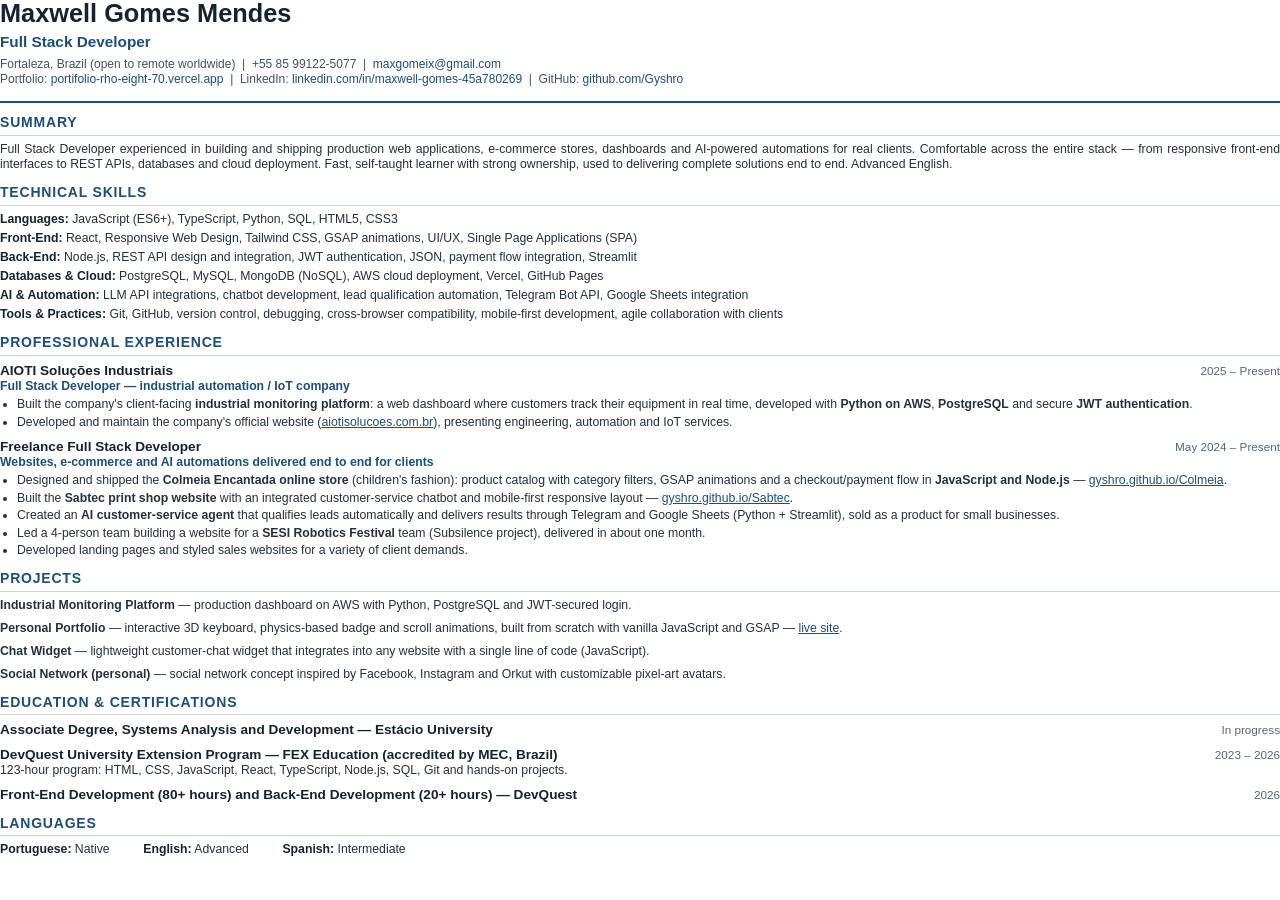
<file: portifolio/resume-en-fonte.html>
<!DOCTYPE html>
<html lang="en">
<head>
<meta charset="UTF-8">
<title>Resume - Maxwell Gomes Mendes</title>
<style>
  @page { size: A4; margin: 9mm 13mm; }
  * { margin: 0; padding: 0; box-sizing: border-box; }
  body {
    font-family: "Segoe UI", Calibri, Arial, sans-serif;
    font-size: 9.2pt;
    color: #26303b;
    line-height: 1.28;
    background: #fff;
  }
  .item { page-break-inside: avoid; }

  h1 { font-size: 19pt; color: #16232f; line-height: 1.1; }
  .cargo { font-size: 11.5pt; color: #1f4e79; font-weight: 600; margin: 1mm 0 1.5mm; }
  .contato { font-size: 9pt; color: #46525e; }
  .contato a { color: #1f4e79; text-decoration: none; }
  .topo { border-bottom: 2.5px solid #1f4e79; padding-bottom: 3.5mm; }

  h2 {
    font-size: 10.5pt; color: #1f4e79; text-transform: uppercase; letter-spacing: .8px;
    border-bottom: 1px solid #c9d4de; padding-bottom: .7mm; margin: 3mm 0 1.6mm;
  }
  .item { margin-bottom: 1.9mm; }
  .item-titulo { display: flex; justify-content: space-between; align-items: baseline; }
  .item-titulo strong { font-size: 10.2pt; color: #16232f; }
  .periodo { font-size: 8.8pt; color: #5a6672; white-space: nowrap; margin-left: 4mm; }
  .subtitulo { font-size: 9.2pt; color: #1f4e79; font-weight: 600; margin-bottom: .6mm; }
  ul { margin: .6mm 0 0 4.5mm; }
  li { margin-bottom: .5mm; }
  a { color: #1f4e79; }
  .resumo { text-align: justify; }

  .skill-linha { margin-bottom: .9mm; }
  .skill-linha b { color: #16232f; }

  .idiomas span { margin-right: 8mm; }
  .idiomas b { color: #16232f; }
</style>
</head>
<body>

  <div class="topo">
    <h1>Maxwell Gomes Mendes</h1>
    <div class="cargo">Full Stack Developer</div>
    <div class="contato">
      Fortaleza, Brazil (open to remote worldwide) &nbsp;|&nbsp; +55 85 99122-5077 &nbsp;|&nbsp; <a href="mailto:maxgomeix@gmail.com">maxgomeix@gmail.com</a><br>
      Portfolio: <a href="https://portifolio-rho-eight-70.vercel.app/">portifolio-rho-eight-70.vercel.app</a> &nbsp;|&nbsp;
      LinkedIn: <a href="https://www.linkedin.com/in/maxwell-gomes-45a780269/">linkedin.com/in/maxwell-gomes-45a780269</a> &nbsp;|&nbsp;
      GitHub: <a href="https://github.com/Gyshro">github.com/Gyshro</a>
    </div>
  </div>

  <h2>Summary</h2>
  <p class="resumo">
    Full Stack Developer experienced in building and shipping production web applications, e-commerce
    stores, dashboards and AI-powered automations for real clients. Comfortable across the entire stack
    &mdash; from responsive front-end interfaces to REST APIs, databases and cloud deployment. Fast,
    self-taught learner with strong ownership, used to delivering complete solutions end to end.
    Advanced English.
  </p>

  <h2>Technical Skills</h2>
  <div class="skill-linha"><b>Languages:</b> JavaScript (ES6+), TypeScript, Python, SQL, HTML5, CSS3</div>
  <div class="skill-linha"><b>Front-End:</b> React, Responsive Web Design, Tailwind CSS, GSAP animations, UI/UX, Single Page Applications (SPA)</div>
  <div class="skill-linha"><b>Back-End:</b> Node.js, REST API design and integration, JWT authentication, JSON, payment flow integration, Streamlit</div>
  <div class="skill-linha"><b>Databases &amp; Cloud:</b> PostgreSQL, MySQL, MongoDB (NoSQL), AWS cloud deployment, Vercel, GitHub Pages</div>
  <div class="skill-linha"><b>AI &amp; Automation:</b> LLM API integrations, chatbot development, lead qualification automation, Telegram Bot API, Google Sheets integration</div>
  <div class="skill-linha"><b>Tools &amp; Practices:</b> Git, GitHub, version control, debugging, cross-browser compatibility, mobile-first development, agile collaboration with clients</div>

  <h2>Professional Experience</h2>

  <div class="item">
    <div class="item-titulo"><strong>AIOTI Soluções Industriais</strong><span class="periodo">2025 &ndash; Present</span></div>
    <div class="subtitulo">Full Stack Developer &mdash; industrial automation / IoT company</div>
    <ul>
      <li>Built the company's client-facing <b>industrial monitoring platform</b>: a web dashboard where customers track their equipment in real time, developed with <b>Python on AWS</b>, <b>PostgreSQL</b> and secure <b>JWT authentication</b>.</li>
      <li>Developed and maintain the company's official website (<a href="https://aiotisolucoes.com.br/">aiotisolucoes.com.br</a>), presenting engineering, automation and IoT services.</li>
    </ul>
  </div>

  <div class="item">
    <div class="item-titulo"><strong>Freelance Full Stack Developer</strong><span class="periodo">May 2024 &ndash; Present</span></div>
    <div class="subtitulo">Websites, e-commerce and AI automations delivered end to end for clients</div>
    <ul>
      <li>Designed and shipped the <b>Colmeia Encantada online store</b> (children's fashion): product catalog with category filters, GSAP animations and a checkout/payment flow in <b>JavaScript and Node.js</b> &mdash; <a href="https://gyshro.github.io/Colmeia/">gyshro.github.io/Colmeia</a>.</li>
      <li>Built the <b>Sabtec print shop website</b> with an integrated customer-service chatbot and mobile-first responsive layout &mdash; <a href="https://gyshro.github.io/Sabtec/">gyshro.github.io/Sabtec</a>.</li>
      <li>Created an <b>AI customer-service agent</b> that qualifies leads automatically and delivers results through Telegram and Google Sheets (Python + Streamlit), sold as a product for small businesses.</li>
      <li>Led a 4-person team building a website for a <b>SESI Robotics Festival</b> team (Subsilence project), delivered in about one month.</li>
      <li>Developed landing pages and styled sales websites for a variety of client demands.</li>
    </ul>
  </div>

  <h2>Projects</h2>
  <div class="item"><b>Industrial Monitoring Platform</b> &mdash; production dashboard on AWS with Python, PostgreSQL and JWT-secured login.</div>
  <div class="item"><b>Personal Portfolio</b> &mdash; interactive 3D keyboard, physics-based badge and scroll animations, built from scratch with vanilla JavaScript and GSAP &mdash; <a href="https://portifolio-rho-eight-70.vercel.app/">live site</a>.</div>
  <div class="item"><b>Chat Widget</b> &mdash; lightweight customer-chat widget that integrates into any website with a single line of code (JavaScript).</div>
  <div class="item"><b>Social Network (personal)</b> &mdash; social network concept inspired by Facebook, Instagram and Orkut with customizable pixel-art avatars.</div>

  <h2>Education &amp; Certifications</h2>
  <div class="item">
    <div class="item-titulo"><strong>Associate Degree, Systems Analysis and Development &mdash; Estácio University</strong><span class="periodo">In progress</span></div>
  </div>
  <div class="item">
    <div class="item-titulo"><strong>DevQuest University Extension Program &mdash; FEX Education (accredited by MEC, Brazil)</strong><span class="periodo">2023 &ndash; 2026</span></div>
    <div>123-hour program: HTML, CSS, JavaScript, React, TypeScript, Node.js, SQL, Git and hands-on projects.</div>
  </div>
  <div class="item">
    <div class="item-titulo"><strong>Front-End Development (80+ hours) and Back-End Development (20+ hours) &mdash; DevQuest</strong><span class="periodo">2026</span></div>
  </div>

  <h2>Languages</h2>
  <div class="idiomas">
    <span><b>Portuguese:</b> Native</span>
    <span><b>English:</b> Advanced</span>
    <span><b>Spanish:</b> Intermediate</span>
  </div>

</body>
</html>
</file>
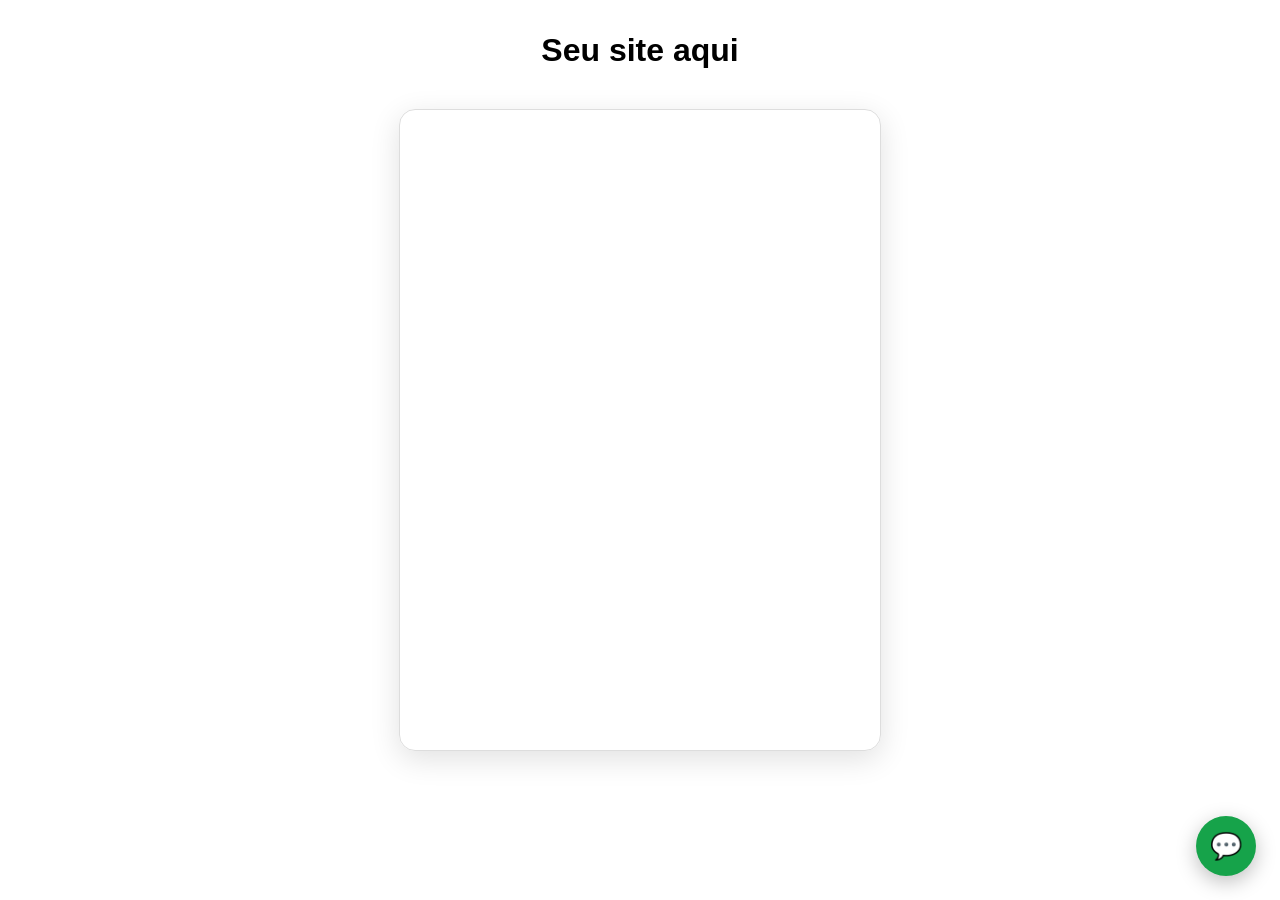
<file: vendas/integracao-site.html>
<!DOCTYPE html>
<html lang="pt-BR">
<head>
  <meta charset="UTF-8">
  <meta name="viewport" content="width=device-width, initial-scale=1.0">
  <title>Exemplo: agente integrado no site</title>
  <style>
    body { margin: 0; font-family: sans-serif; }

    /* ===== OPÇÃO 1: chat ocupando uma área da página ===== */
    .chat-area {
      max-width: 480px;
      height: 640px;
      margin: 40px auto;
      border: 1px solid #ddd;
      border-radius: 16px;
      overflow: hidden;
      box-shadow: 0 8px 30px rgba(0,0,0,.12);
    }
    .chat-area iframe { width: 100%; height: 100%; border: 0; }

    /* ===== OPÇÃO 2: botão flutuante que abre o chat (estilo WhatsApp) ===== */
    #chat-bolha {
      position: fixed; right: 24px; bottom: 24px;
      width: 60px; height: 60px; border-radius: 50%;
      border: 0; cursor: pointer;
      background: #16a34a; color: #fff; font-size: 26px;
      box-shadow: 0 6px 20px rgba(0,0,0,.25);
      z-index: 1000;
    }
    #chat-janela {
      position: fixed; right: 24px; bottom: 96px;
      width: 380px; height: 560px;
      border: 1px solid #ddd; border-radius: 16px;
      overflow: hidden; display: none;
      box-shadow: 0 12px 40px rgba(0,0,0,.25);
      background: #fff; z-index: 1000;
    }
    #chat-janela.aberto { display: block; }
    #chat-janela iframe { width: 100%; height: 100%; border: 0; }
    @media (max-width: 480px) {
      #chat-janela { right: 8px; left: 8px; width: auto; height: 70vh; }
    }
  </style>
</head>
<body>

  <h1 style="text-align:center; margin-top:32px;">Seu site aqui</h1>

  <!-- OPÇÃO 1: incorporado direto na página -->
  <div class="chat-area">
    <iframe
      src="https://agentes-s68ksrzb97z5q4qqp7f8nq.streamlit.app/?agente=atendimento&embed=true"
      title="Assistente de atendimento"
      loading="lazy"></iframe>
  </div>

  <!-- OPÇÃO 2: botão flutuante no canto (pode usar as duas juntas ou só uma) -->
  <button id="chat-bolha" aria-label="Abrir chat">💬</button>
  <div id="chat-janela">
    <iframe
      src="https://agentes-s68ksrzb97z5q4qqp7f8nq.streamlit.app/?agente=atendimento&embed=true"
      title="Assistente de atendimento"
      loading="lazy"></iframe>
  </div>

  <script>
    const bolha = document.getElementById('chat-bolha');
    const janela = document.getElementById('chat-janela');
    bolha.addEventListener('click', () => {
      janela.classList.toggle('aberto');
      bolha.textContent = janela.classList.contains('aberto') ? '✕' : '💬';
    });
  </script>

</body>
</html>
</file>
